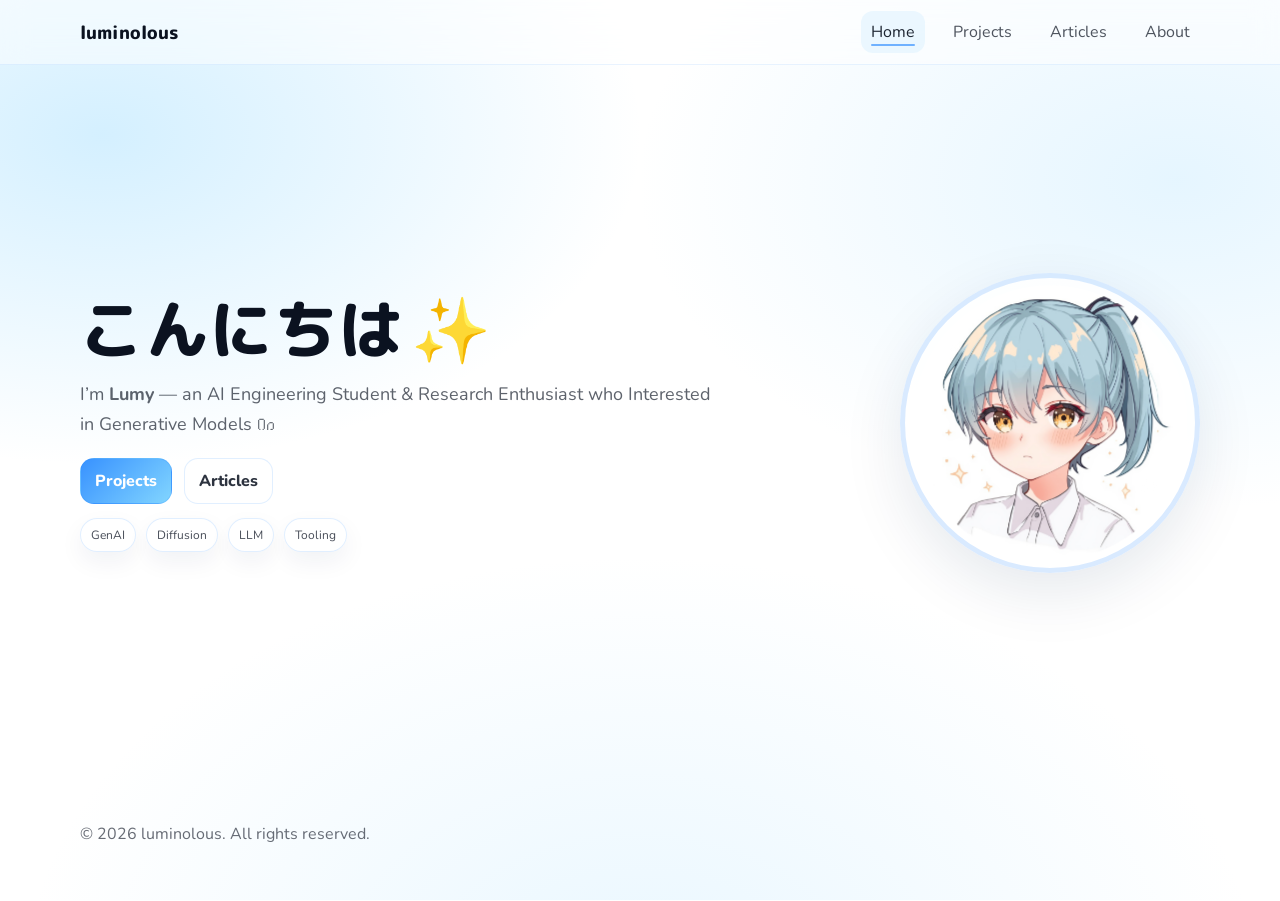
<file: index.html>
<!doctype html>
<html lang="id">
<head>
  <meta charset="utf-8" />
  <meta name="viewport" content="width=device-width,initial-scale=1" />
  <title>luminolous</title>
  <meta name="description" content="Portfolio: Projects, Articles, About." />

  <!-- Fonts (cheerful + rounded) -->
  <link rel="preconnect" href="https://fonts.googleapis.com" />
  <link rel="preconnect" href="https://fonts.gstatic.com" crossorigin />
  <link href="https://fonts.googleapis.com/css2?family=Nunito:wght@400;600;700;800&family=M+PLUS+Rounded+1c:wght@400;500;700;800&display=swap" rel="stylesheet" />
  <!-- Google Fonts via <link> is the intended usage; preconnect helps performance -->
  <!-- refs: Google Fonts docs + best practices -->

  <link rel="icon" href="favicon.ico" sizes="any">
  <link rel="icon" type="image/png" sizes="48x48" href="./assets/img/photo-profile.jpg">
  <link rel="apple-touch-icon" sizes="180x180" href="apple-touch-icon.png">

  <link rel="stylesheet" href="./assets/css/styles.css" />
</head>

<body class="page page-home">
  <!-- <a class="skip-link" href="#main">Skip to content</a> -->

  <header class="topbar">
    <div class="container topbar-inner">
      <a class="brand" href="./" data-nav>
        <!-- <span class="brand-dot" aria-hidden="true"></span> -->
        <span class="brand-text">luminolous</span>
      </a>

      <nav class="nav">
        <a class="nav-link" href="./" data-nav>Home</a>
        <a class="nav-link" href="./projects/" data-nav>Projects</a>
        <a class="nav-link" href="./articles/" data-nav>Articles</a>
        <a class="nav-link" href="./about/" data-nav>About</a>
        <!-- <a class="nav-link nav-link-ghost" href="https://github.com/your-username" target="_blank" rel="noreferrer">
          Repo
          <span class="ext" aria-hidden="true">↗</span>
        </a> -->
      </nav>
    </div>
  </header>

  <main id="main" class="container">
    <!-- Hero -->
    <section class="hero">
      <div class="hero-left">
        <!-- <p class="kicker">HOME</p> -->
        <h1 class="hero-title">
            こんにちは<span class="sparkle" aria-hidden="true">✨</span>
        </h1>
        <p class="hero-subtitle">
          I’m <b>Lumy</b> — an AI Engineering Student & Research Enthusiast who Interested in Generative Models Ი𐑼
        </p>

        <div class="hero-actions">
          <a class="btn btn-primary" href="./projects/" data-nav>Projects</a>
          <a class="btn btn-soft" href="./articles/" data-nav>Articles</a>
          <!-- <a class="btn btn-soft" href="./about/" data-nav>About Me</a> -->
        </div>

        <div class="hero-badges">
          <span class="badge">GenAI</span>
          <span class="badge">Diffusion</span>
          <span class="badge">LLM</span>
          <span class="badge">Tooling</span>
        </div>
      </div>

      <div class="hero-right">
        <div class="avatar-wrap" aria-label="Profile photo">
          <img class="avatar" src="./assets/img/photo-profile.jpg" alt="Photo of Lumy" />
          <div class="avatar-ring" aria-hidden="true"></div>
          <div class="avatar-sparkle" aria-hidden="true"></div>
        </div>
      </div>
    </section>

    <!-- <section class="divider"></section> -->

    <!-- Overview -->
    <!-- <section class="section">
    <div class="section-head">
        <h2 class="section-title">Overview Projects & Articles</h2>
        <p class="section-desc">A quick peek.</p>
    </div>

    <div class="overview-stack">
        <div class="panel">
        <div class="panel-head">
            <h3 class="panel-title">Projects</h3>
            <a class="link link-cta" href="./projects.html" data-nav>
            View more <span aria-hidden="true">→</span>
            </a>
        </div>
        <div id="homeProjects" class="cards-grid cards-grid-1" aria-live="polite"></div>
        </div>

        <div class="panel">
        <div class="panel-head">
            <h3 class="panel-title">Articles</h3>
            <a class="link link-cta" href="./articles.html" data-nav>
            View more <span aria-hidden="true">→</span>
            </a>
        </div>
        <div id="homeArticles" class="cards-grid cards-grid-1" aria-live="polite"></div>
        </div>
    </div>
    </section> -->

    <footer class="footer">
      <p>© <span id="year"></span> luminolous. All rights reserved.</p>
    </footer>
  </main>

  <script src="./assets/js/data.js"></script>
  <script src="./assets/js/main.js"></script>
</body>
</html>
</file>
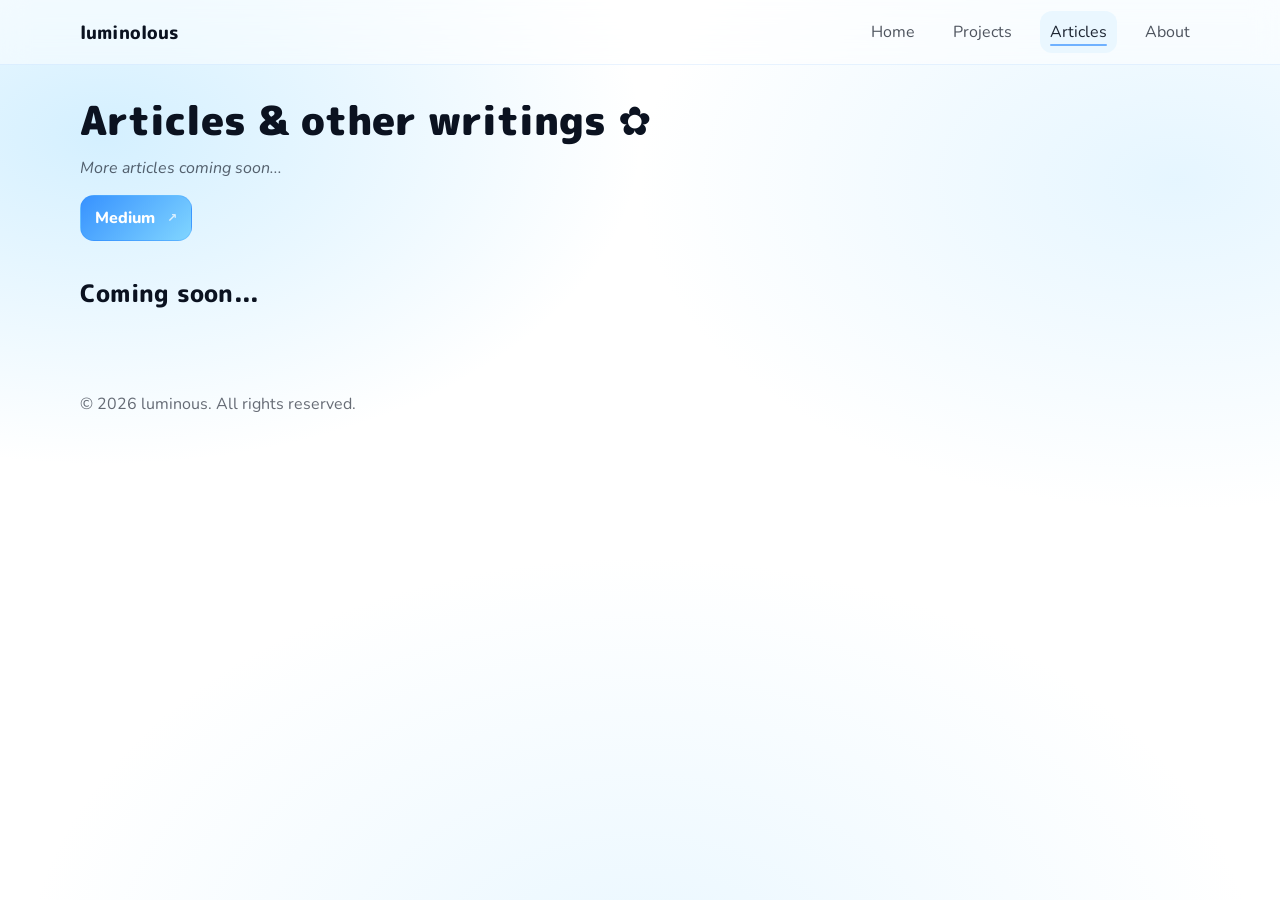
<file: articles/index.html>
<!doctype html>
<html lang="id">
<head>
  <meta charset="utf-8" />
  <meta name="viewport" content="width=device-width,initial-scale=1" />
  <title>luminolous</title>
  <meta name="description" content="Articles / blog posts." />

  <link rel="preconnect" href="https://fonts.googleapis.com" />
  <link rel="preconnect" href="https://fonts.gstatic.com" crossorigin />
  <link href="https://fonts.googleapis.com/css2?family=Nunito:wght@400;600;700;800&family=M+PLUS+Rounded+1c:wght@400;500;700;800&display=swap" rel="stylesheet" />

  <link rel="icon" href="favicon.ico" sizes="any">
  <link rel="icon" type="image/png" sizes="48x48" href="../assets/img/photo-profile.jpg">
  <link rel="apple-touch-icon" sizes="180x180" href="apple-touch-icon.png">

  <link rel="stylesheet" href="../assets/css/styles.css" />
</head>

<body class="page">
  <a class="skip-link" href="#main">Skip to content</a>

  <header class="topbar">
    <div class="container topbar-inner">
      <a class="brand" href="../" data-nav>
        <!-- <span class="brand-dot" aria-hidden="true"></span> -->
        <span class="brand-text">luminolous</span>
      </a>

      <nav class="nav">
        <a class="nav-link" href="../" data-nav>Home</a>
        <a class="nav-link" href="../projects/" data-nav>Projects</a>
        <a class="nav-link" href="../articles/" data-nav>Articles</a>
        <a class="nav-link" href="../about/" data-nav>About</a>
        <!-- <a class="nav-link nav-link-ghost" href="https://github.com/your-username" target="_blank" rel="noreferrer">
          Repo <span class="ext" aria-hidden="true">↗</span>
        </a> -->
      </nav>
    </div>
  </header>

  <main id="main" class="container">
    <section class="page-head">
      <!-- <p class="kicker">ARTICLES</p> -->
      <h1 class="page-title">Articles & other writings ✿</h1>
      <p class="page-subtitle"><i>More articles coming soon...</i></p>

      <div class="page-actions">
        <!-- Ganti URL blogHubUrl di assets/js/data.js -->
        <a id="blogHubBtn" class="btn btn-primary" href="#" target="_blank" rel="noreferrer">
          Medium <span class="ext" aria-hidden="true">↗</span>
        </a>
      </div>
    </section>

    <section class="section">
      <div class="section-head">
        <h2 class="section-title">Coming soon...</h2>
        <!-- <p class="section-desc">Click to open the original article page.</p> -->
      </div>

      <div id="articleList" class="list" aria-live="polite"></div>
    </section>

    <footer class="footer">
      <p>© <span id="year"></span> luminous. All rights reserved.</p>
    </footer>
  </main>

  <script src="../assets/js/data.js"></script>
  <script src="../assets/js/main.js"></script>
</body>
</html>
</file>
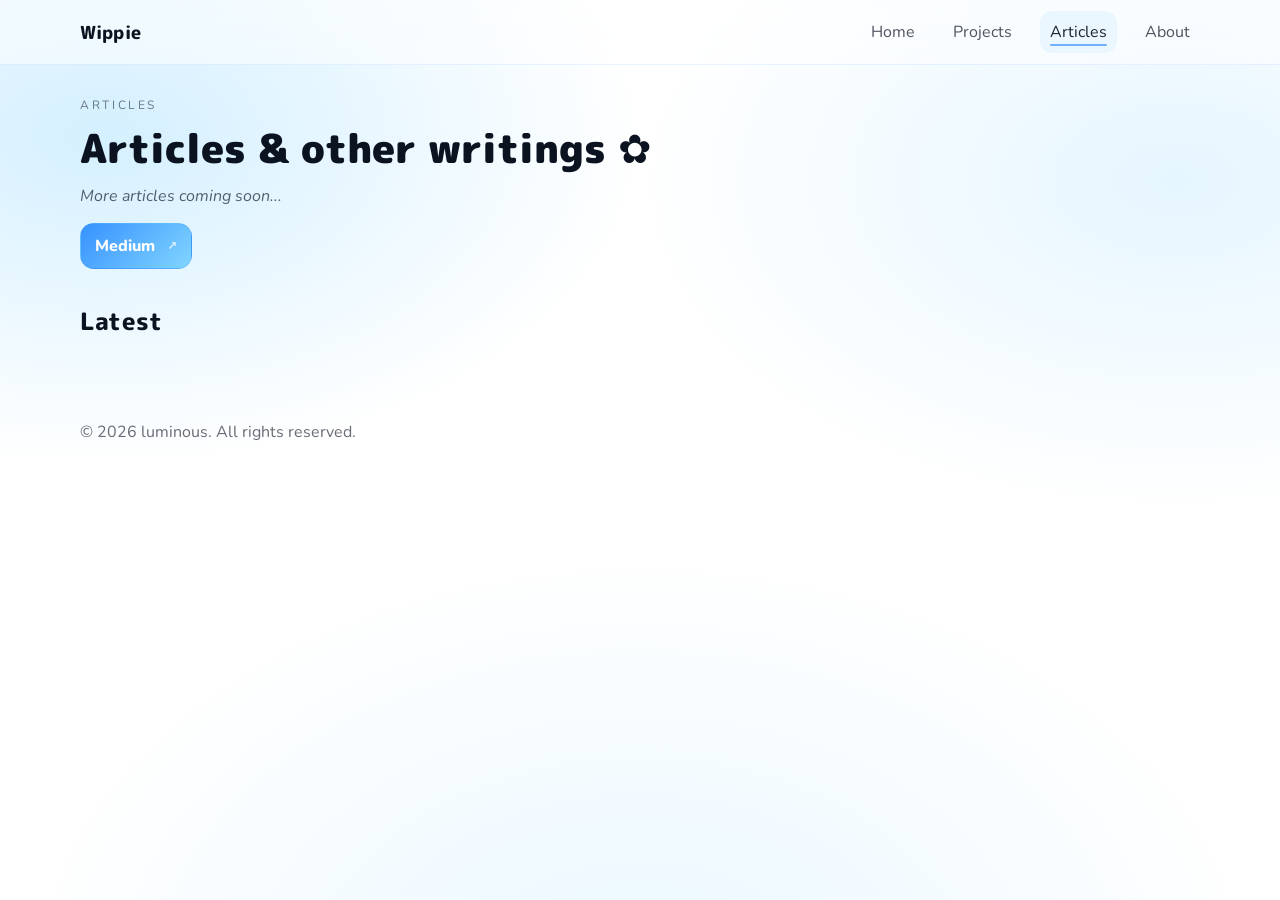
<file: articles.html>
<!doctype html>
<html lang="id">
<head>
  <meta charset="utf-8" />
  <meta name="viewport" content="width=device-width,initial-scale=1" />
  <title>Lumy • Articles</title>
  <meta name="description" content="Articles / blog posts." />

  <link rel="preconnect" href="https://fonts.googleapis.com" />
  <link rel="preconnect" href="https://fonts.gstatic.com" crossorigin />
  <link href="https://fonts.googleapis.com/css2?family=Nunito:wght@400;600;700;800&family=M+PLUS+Rounded+1c:wght@400;500;700;800&display=swap" rel="stylesheet" />

  <link rel="stylesheet" href="./assets/css/styles.css" />
</head>

<body class="page">
  <a class="skip-link" href="#main">Skip to content</a>

  <header class="topbar">
    <div class="container topbar-inner">
      <a class="brand" href="./index.html" data-nav>
        <!-- <span class="brand-dot" aria-hidden="true"></span> -->
        <span class="brand-text">Wippie</span>
      </a>

      <nav class="nav">
        <a class="nav-link" href="./index.html" data-nav>Home</a>
        <a class="nav-link" href="./projects.html" data-nav>Projects</a>
        <a class="nav-link" href="./articles.html" data-nav>Articles</a>
        <a class="nav-link" href="./about.html" data-nav>About</a>
        <!-- <a class="nav-link nav-link-ghost" href="https://github.com/your-username" target="_blank" rel="noreferrer">
          Repo <span class="ext" aria-hidden="true">↗</span>
        </a> -->
      </nav>
    </div>
  </header>

  <main id="main" class="container">
    <section class="page-head">
      <p class="kicker">ARTICLES</p>
      <h1 class="page-title">Articles & other writings ✿</h1>
      <p class="page-subtitle"><i>More articles coming soon...</i></p>

      <div class="page-actions">
        <!-- Ganti URL blogHubUrl di assets/js/data.js -->
        <a id="blogHubBtn" class="btn btn-primary" href="#" target="_blank" rel="noreferrer">
          Medium <span class="ext" aria-hidden="true">↗</span>
        </a>
      </div>
    </section>

    <section class="section">
      <div class="section-head">
        <h2 class="section-title">Latest</h2>
        <!-- <p class="section-desc">Click to open the original article page.</p> -->
      </div>

      <div id="articleList" class="list" aria-live="polite"></div>
    </section>

    <footer class="footer">
      <p>© <span id="year"></span> luminous. All rights reserved.</p>
    </footer>
  </main>

  <script src="./assets/js/data.js"></script>
  <script src="./assets/js/main.js"></script>
</body>
</html>
</file>
<file: assets/css/styles.css>
/* -----------------------------
   Base
------------------------------ */
:root{
  --bg: #ffffff;
  --ink: #0b1220;
  --muted: rgba(11, 18, 32, .66);

  --sky-50: #f2fbff;
  --sky-100: #e6f6ff;
  --sky-200: #cfeeff;
  --sky-300: #b6e4ff;
  --sky-400: #84d3ff;

  --card: rgba(255,255,255,.78);
  --stroke: rgba(45, 140, 255, .14);
  --shadow: 0 20px 60px rgba(10, 40, 80, .10);
  --shadow-soft: 0 10px 30px rgba(10, 40, 80, .10);

  --r-lg: 22px;
  --r-md: 16px;
  --r-sm: 12px;

  --ease: cubic-bezier(.2,.9,.2,1);
  --dur-1: 160ms;
  --dur-2: 260ms;
  --dur-3: 520ms;

  --font-ui: "Nunito", system-ui, -apple-system, Segoe UI, Roboto, Arial, sans-serif;
  --font-round: "M PLUS Rounded 1c", "Nunito", system-ui, sans-serif;
}

*{ box-sizing: border-box; }
html, body{ height: 100%; }

body{
  margin: 0;
  font-family: var(--font-ui);
  color: var(--ink);
  background: var(--bg);
  overflow-x: hidden;

  /* soft sky blue gradient like your screenshot */
  background:
    radial-gradient(900px 550px at 8% 15%, rgba(132, 211, 255, .35), transparent 60%),
    radial-gradient(900px 550px at 92% 20%, rgba(182, 228, 255, .35), transparent 60%),
    radial-gradient(1000px 700px at 50% 110%, rgba(182, 228, 255, .30), transparent 62%),
    linear-gradient(180deg, #fff, #fff);

  background-attachment: fixed
}

/* Fixed background layer (never cut) */
/* body::before{
  content:"";
  position: fixed;
  inset: 0;
  z-index: -1;
  pointer-events: none;

  background:
    radial-gradient(900px 550px at 8% 15%, rgba(132, 211, 255, .35), transparent 60%),
    radial-gradient(900px 550px at 92% 20%, rgba(182, 228, 255, .35), transparent 60%),
    radial-gradient(1000px 700px at 50% 110%, rgba(182, 228, 255, .30), transparent 62%),
    linear-gradient(180deg, #fff, #fff);
} */

a{ color: inherit; }
img{ max-width: 100%; display: block; }

.container{
  width: min(1120px, calc(100% - 40px));
  margin: 0 auto;
}

.skip-link{
  position: absolute;
  left: -999px;
  top: 12px;
  padding: 10px 12px;
  border-radius: 12px;
  background: white;
  box-shadow: var(--shadow-soft);
  z-index: 999;
}
.skip-link:focus{ left: 12px; }

.kicker{
  letter-spacing: .22em;
  text-transform: uppercase;
  font-size: 12px;
  color: rgba(11, 18, 32, .55);
  margin: 0 0 12px 0;
}

/* -----------------------------
   Topbar / Nav
------------------------------ */
.topbar{
  position: sticky;
  top: 0;
  z-index: 50;
  -webkit-backdrop-filter: blur(14px);
  backdrop-filter: blur(14px);
  background: rgba(255,255,255,.48); /* lebih transparan */
  border-bottom: 1px solid rgba(45, 140, 255, .10);
}

.topbar-inner{
  display: flex;
  align-items: center;
  justify-content: space-between;
  height: 64px;
}

.brand{
  display: inline-flex;
  align-items: center;
  gap: 10px;
  text-decoration: none;
  font-family: var(--font-round);
  font-weight: 800;
  letter-spacing: .01em;
}
.brand-dot{
  width: 18px; height: 18px;
  border-radius: 99px;
  background: radial-gradient(circle at 30% 30%, #2d8cff, #7bd3ff);
  box-shadow: 0 10px 24px rgba(45, 140, 255, .22);
}
.brand-text{ font-size: 18px; }

.nav{
  display: flex;
  align-items: center;
  gap: 18px;
}
.nav-link{
  position: relative;
  text-decoration: none;
  padding: 10px 10px;
  border-radius: 12px;
  color: rgba(11,18,32,.72);
  transition: transform var(--dur-1) var(--ease),
              background var(--dur-1) var(--ease),
              color var(--dur-1) var(--ease);
}
.nav-link::after{
  content:"";
  position:absolute;
  left:10px; right:10px;
  bottom:7px;
  height:2px;
  border-radius: 999px;
  background: rgba(45, 140, 255, .72);
  transform: scaleX(0);
  transform-origin: left;
  transition: transform var(--dur-2) var(--ease);
  opacity: .9;
}
.nav-link:hover{
  color: rgba(11,18,32,.92);
  background: rgba(230, 246, 255, .7);
  transform: translateY(-1px);
}
.nav-link:hover::after{ transform: scaleX(1); }

.nav-link.is-active{
  color: rgba(11,18,32,.92);
  background: rgba(230, 246, 255, .8);
}
.nav-link.is-active::after{ transform: scaleX(1); }

.nav-link-ghost{
  border: 1px solid rgba(45, 140, 255, .16);
  background: rgba(255,255,255,.55);
}
.ext{ margin-left: 4px; font-size: 12px; opacity: .75; }

/* -----------------------------
   Hero
------------------------------ */
.hero{
  padding: 46px 0 18px;
  display: grid;
  grid-template-columns: 1.3fr .9fr;
  gap: 28px;
  align-items: center;
}
.hero-title{
  margin: 0;
  font-family: var(--font-round);
  font-weight: 800;
  font-size: clamp(34px, 4vw, 46px);
  line-height: 1.1;
  letter-spacing: .01em;
}
.hero-subtitle{
  margin: 14px 0 0;
  color: var(--muted);
  font-size: 16px;
  line-height: 1.65;
  max-width: 56ch;
}

.hero-actions{
  margin-top: 18px;
  display: flex;
  gap: 12px;
  flex-wrap: wrap;
}

.hero-badges{
  margin-top: 14px;
  display: flex;
  gap: 10px;
  flex-wrap: wrap;
}

.badge{
  padding: 8px 10px;
  border-radius: 999px;
  font-size: 12px;
  color: rgba(11,18,32,.75);
  background: rgba(255,255,255,.72);
  border: 1px solid rgba(45, 140, 255, .14);
  box-shadow: 0 10px 25px rgba(10, 40, 80, .06);
}

/* Avatar */
.hero-right{
  display: grid;
  gap: 14px;
  justify-items: end;
}
.avatar-wrap{
  width: clamp(360px, 48vw, 480px);
  aspect-ratio: 1/1;
  border-radius: 999px;
  position: relative;

  padding: 10px;
  background: rgba(255,255,255,.85);
  border: 5px solid rgba(45,140,255,.18);

  box-shadow: var(--shadow);
  overflow: hidden;
}
.avatar{
  width: 100%;
  height: 100%;
  object-fit: cover;
  border-radius: 999px;
  transform: none;
  transform: scale(1.02);
  animation: popIn var(--dur-3) var(--ease) both;
}
.avatar-ring{
  position: absolute; inset: -12px;
  border-radius: 999px;
  border: 2px solid rgba(132, 211, 255, .55);
  pointer-events: none;
  inset: -16px; 
  border-width: 3px;
}
.avatar-sparkle{
  position: absolute;
  inset: 0;
  background:
    radial-gradient(12px 12px at 18% 24%, rgba(255,255,255,.9), transparent 60%),
    radial-gradient(10px 10px at 78% 18%, rgba(255,255,255,.85), transparent 60%),
    radial-gradient(14px 14px at 84% 72%, rgba(255,255,255,.8), transparent 60%);
  opacity: .55;
  pointer-events: none;
}

@keyframes popIn{
  0% { transform: scale(.86); opacity: 0; }
  100% { transform: scale(1.02); opacity: 1; }
}

.mini-card{
  width: min(340px, 88vw);
  padding: 14px 16px;
  border-radius: var(--r-lg);
  background: var(--card);
  border: 1px solid rgba(45, 140, 255, .14);
  box-shadow: var(--shadow-soft);
}
.mini-title{
  margin: 0;
  font-weight: 800;
  font-family: var(--font-round);
}
.mini-text{
  margin: 6px 0 0;
  color: var(--muted);
  line-height: 1.55;
}

/* =============================
   HOME only: hero bigger + centered
============================= */
.page-home #main{
  /* biar konten bisa “ketengah” secara vertikal */
  min-height: calc(100vh - 64px);
  min-height: calc(100svh - 64px); /* fallback modern mobile */
  display: flex;
  flex-direction: column;
}

.page-home .hero{
  flex: 1;
  padding: 0;                 /* override padding hero default */
  align-content: center;      /* center isi grid secara vertikal */
  gap: 36px;
}

/* besarkan elemen hero */
.page-home .hero-title{
  font-size: clamp(42px, 5vw, 64px);
}

.page-home .hero-subtitle{
  font-size: 18px;
  line-height: 1.7;
  max-width: 62ch;
}

.page-home .avatar-wrap{
  width: min(300px, 62vw);
}

/* footer tetap di bawah */
.page-home .footer{
  margin-top: auto;
}

/* -----------------------------
   Sections / Panels
------------------------------ */
.section{ padding: 22px 0 26px; }
.section-head{
  display: flex;
  align-items: baseline;
  justify-content: space-between;
  gap: 16px;
  flex-wrap: wrap;
  margin-bottom: 14px;
}
.section-title{
  margin: 0;
  font-family: var(--font-round);
  font-weight: 800;
  letter-spacing: .01em;
}
.section-desc{
  margin: 0;
  color: var(--muted);
}

.divider{
  height: 1px;
  background: linear-gradient(90deg, transparent, rgba(45,140,255,.18), transparent);
  margin: 22px 0;
}

.overview-grid{
  display: grid;
  grid-template-columns: 1fr 1fr;
  gap: 16px;
}

/* Home overview: stacked (Projects then Articles) */
.overview-stack{
  display: grid;
  gap: 16px;
}

/* Force 1 card per row (for Articles preview) */
.cards-grid-1{
  grid-template-columns: 1fr !important;
}

.panel{
  padding: 16px;
  border-radius: var(--r-lg);
  background: var(--card);
  border: 1px solid rgba(45, 140, 255, .14);
  box-shadow: var(--shadow-soft);
}
.panel-head{
  display: flex;
  justify-content: space-between;
  align-items: center;
  gap: 10px;
  margin-bottom: 12px;
}
.panel-title{
  margin: 0;
  font-family: var(--font-round);
  font-weight: 800;
}
.link{
  text-decoration: none;
  position: relative;
  transition: transform var(--dur-1) var(--ease), color var(--dur-1) var(--ease);
}
.link::after{
  content:"";
  position:absolute;
  left:0; bottom:-3px;
  width:100%; height:2px;
  border-radius: 999px;
  background: currentColor;
  opacity: .65;
  transform: scaleX(0);
  transform-origin: left;
  transition: transform var(--dur-2) var(--ease);
}
.link:hover{
  transform: translateY(-1px);
}
.link:hover::after{
  transform: scaleX(1);
}
.link-cta{ color: rgba(45, 140, 255, .95); font-weight: 800; }

.cards-grid{
  display: grid;
  grid-template-columns: repeat(3, minmax(0, 1fr));
  gap: 12px;
}

.card{
  position: relative;
  padding: 14px 14px 12px;
  border-radius: var(--r-lg);
  background: rgba(255,255,255,.75);
  border: 1px solid rgba(45, 140, 255, .12);
  box-shadow: 0 10px 22px rgba(10, 40, 80, .08);
  transition: transform var(--dur-2) var(--ease), box-shadow var(--dur-2) var(--ease);
}
.card:hover{
  transform: translateY(-3px);
  box-shadow: var(--shadow);
}
.card-title{
  margin: 0;
  font-family: var(--font-round);
  font-weight: 800;
  line-height: 1.25;
}
.card-desc{
  margin: 6px 0 0;
  color: var(--muted);
  font-size: 13px;
  line-height: 1.55;
}
.card-meta{
  margin-top: 10px;
  display: flex;
  justify-content: space-between;
  gap: 10px;
  align-items: center;
  font-size: 12px;
  color: rgba(11,18,32,.60);
}
.pill{
  padding: 6px 9px;
  border-radius: 999px;
  background: rgba(230, 246, 255, .75);
  border: 1px solid rgba(45, 140, 255, .12);
}

/* -----------------------------
   Buttons / Inputs
------------------------------ */
.btn{
  display: inline-flex;
  align-items: center;
  justify-content: center;
  gap: 8px;
  padding: 11px 14px;
  border-radius: 14px;
  text-decoration: none;
  font-weight: 800;
  border: 1px solid rgba(45, 140, 255, .14);
  transition: transform var(--dur-1) var(--ease),
              box-shadow var(--dur-2) var(--ease),
              background var(--dur-2) var(--ease);
}
.btn:hover{ transform: translateY(-1px); box-shadow: var(--shadow-soft); }
.btn-primary{
  background: linear-gradient(135deg, rgba(45, 140, 255, .95), rgba(123, 211, 255, .95));
  color: white;
  border-color: rgba(45, 140, 255, .22);
}
.btn-soft{
  background: rgba(255,255,255,.76);
  color: rgba(11,18,32,.86);
}

.controls{
  display: flex;
  align-items: center;
  justify-content: space-between;
  gap: 12px;
  flex-wrap: wrap;
  padding: 10px 0 8px;
}

.chips{
  display: flex;
  gap: 8px;
  flex-wrap: wrap;
}
.chip{
  padding: 9px 12px;
  border-radius: 999px;
  border: 1px solid rgba(45, 140, 255, .14);
  background: rgba(255,255,255,.75);
  color: rgba(11,18,32,.70);
  font-weight: 800;
  cursor: pointer;
  transition: transform var(--dur-1) var(--ease), background var(--dur-1) var(--ease);
}
.chip:hover{ transform: translateY(-1px); background: rgba(230, 246, 255, .75); }
.chip.is-active{
  background: rgba(230, 246, 255, .95);
  color: rgba(11,18,32,.90);
}
/* Icon-only chips (GitHub / HuggingFace / Kaggle / dll) */
.chip--icon{
  width: 44px;
  height: 44px;
  padding: 0;
}
.chip--icon img,
.chip--icon svg{
  width: 18px;
  height: 18px;
  display: block;
  opacity: .88;
}
.chip--icon:hover img,
.chip--icon:hover svg{ opacity: 1; }

.sort{
  display: flex;
  align-items: center;
  gap: 10px;
}
.sort-label{ color: rgba(11,18,32,.65); font-weight: 800; }
.select{
  padding: 10px 12px;
  border-radius: 14px;
  border: 1px solid rgba(45, 140, 255, .16);
  background: rgba(255,255,255,.75);
  font-weight: 800;
  color: rgba(11,18,32,.85);
}

/* -------- Sort dropdown (menu-like) -------- */
.dd{ position: relative; }

.dd-btn{
  display: inline-flex;
  align-items: center;
  gap: 10px;
  padding: 10px 14px;
  border-radius: 999px;
  border: 1px solid rgba(45, 140, 255, .16);
  background: rgba(255,255,255,.72);
  box-shadow: 0 10px 22px rgba(10, 40, 80, .08);
  font-weight: 900;
  color: rgba(11,18,32,.82);
  cursor: pointer;
  transition: transform var(--dur-1) var(--ease),
              background var(--dur-1) var(--ease);
}
.dd-btn:hover{
  transform: translateY(-1px);
  background: rgba(230, 246, 255, .78);
}
.dd-btn:focus-visible{
  outline: 3px solid rgba(132, 211, 255, .55);
  outline-offset: 2px;
}
.dd-caret{ opacity: .8; font-size: 12px; }

.dd-pop{
  position: absolute;
  top: calc(100% + 10px);
  right: 0;
  min-width: 220px;
  padding: 10px;
  border-radius: 18px;
  background: rgba(255,255,255,.92);
  border: 1px solid rgba(45, 140, 255, .14);
  box-shadow: 0 24px 70px rgba(10, 40, 80, .14);
  display: grid;
  gap: 6px;
  z-index: 20;
}

.dd-item{
  width: 100%;
  text-align: left;
  padding: 10px 10px;
  border-radius: 12px;
  border: 0;
  background: transparent;
  font-family: var(--font-round);
  font-weight: 900;
  font-size: 14px;
  color: rgba(11,18,32,.86);
  cursor: pointer;
  transition: background var(--dur-1) var(--ease), transform var(--dur-1) var(--ease);
}
.dd-item:hover{
  background: rgba(230, 246, 255, .9);
  transform: translateY(-1px);
}
.dd-item:focus-visible{
  outline: 3px solid rgba(132, 211, 255, .55);
  outline-offset: 2px;
}
.dd-item[aria-selected="true"]{
  background: rgba(230, 246, 255, .95);
}

/* -----------------------------
   Page headings
------------------------------ */
.page-head{
  padding: 32px 0 12px;
}
.page-title{
  margin: 0;
  font-family: var(--font-round);
  font-weight: 900;
  font-size: clamp(30px, 3.2vw, 40px);
  line-height: 1.15;
}
.page-subtitle{
  margin: 12px 0 0;
  color: var(--muted);
  line-height: 1.65;
  max-width: 70ch;
}
.page-actions{ margin-top: 14px; display: flex; gap: 10px; flex-wrap: wrap; }

/* -----------------------------
   Featured grid
------------------------------ */
.featured-grid{
  display: grid;
  grid-template-columns: repeat(3, minmax(0, 1fr));
  gap: 12px;
}

.featured-grid .card{
  height: clamp(150px, 16vw, 180px);
  display: flex;
  flex-direction: column;
}

/* judul juga bisa dibatasi biar rapi */
.featured-grid .card-title{
  overflow: hidden;

  display: -webkit-box;
  -webkit-box-orient: vertical;
  -webkit-line-clamp: 2;

  line-clamp: 2;
}

/* deskripsi dipotong, ditutup ellipsis */
.featured-grid .card-desc{
  overflow: hidden;

  display: -webkit-box;
  -webkit-box-orient: vertical;
  -webkit-line-clamp: 3;

  line-clamp: 3;
}

/* meta (pill + tanggal) tetap nempel bawah */
.featured-grid .card-meta{
  margin-top: auto;
}

/* -----------------------------
   List rows (Projects / Articles)
------------------------------ */
.list{
  display: grid;
  gap: 12px;
}

.row{
  position: relative;
  display: grid;
  grid-template-columns: 180px 1fr;
  gap: 14px;
  align-items: center;
  padding: 14px;
  border-radius: var(--r-lg);
  background: rgba(255,255,255,.76);
  border: 1px solid rgba(45, 140, 255, .12);
  box-shadow: 0 10px 22px rgba(10, 40, 80, .08);
  transition: transform var(--dur-2) var(--ease), box-shadow var(--dur-2) var(--ease);
}

.row:hover{ transform: translateY(-3px); box-shadow: var(--shadow); }

.row-media{
  width: 100%;
  aspect-ratio: 4/3;
  border-radius: 16px;
  overflow: hidden;
  border: 1px solid rgba(45, 140, 255, .14);
  background:
    radial-gradient(120px 90px at 20% 20%, rgba(132, 211, 255, .35), transparent 60%),
    linear-gradient(135deg, rgba(230,246,255,.9), rgba(255,255,255,.9));
}
.row-media img{
  width: 100%;
  height: 100%;
  object-fit: cover;
}
.row-main{ min-width: 0; }

.row-top{
  display: flex;
  align-items: flex-start;
  justify-content: space-between;
  gap: 12px;
  margin-bottom: 2px;
}

.row-date{
  display: inline-flex;
  align-items: center;
  padding: 10px 10px;
  border-radius: 14px;
  background: rgba(230, 246, 255, .75);
  border: 1px solid rgba(45, 140, 255, .12);
  min-width: 96px;
  justify-content: center;
  color: rgba(11,18,32,.62);
  font-weight: 900;
  white-space: nowrap;
}

/* on small screens, let date drop below title if needed */
@media (max-width: 560px){
  .row-top{ flex-direction: column; align-items: flex-start; }
  .row-date{ min-width: auto; }
}

.row-title{
  margin: 0;
  font-family: var(--font-round);
  font-weight: 900;
  display: flex;
  align-items: center;
  gap: 8px;
  line-height: 1.15;
}
.star{
  width: 18px;
  height: 18px;
  display: inline-block;
}
.row-desc{
  margin: 0;
  color: var(--muted);
  line-height: 1.55;
}
.tags{
  margin-top: 6px;
  display: flex;
  gap: 8px;
  flex-wrap: wrap;
}
.tag{
  padding: 6px 9px;
  border-radius: 999px;
  border: 1px solid rgba(45, 140, 255, .12);
  background: rgba(230, 246, 255, .7);
  color: rgba(11,18,32,.72);
  font-size: 12px;
  font-weight: 800;
}

.links{
  margin-top: 6px;
  display: flex;
  gap: 12px;
  flex-wrap: wrap;
}
.link-pill{
  display: inline-flex;
  align-items: center;
  gap: 8px;
  padding: 8px 10px;
  border-radius: 999px;
  border: 1px solid rgba(45, 140, 255, .14);
  background: rgba(255,255,255,.75);
  text-decoration: none;
  font-weight: 900;
  color: rgba(11,18,32,.82);
  transition: transform var(--dur-1) var(--ease), background var(--dur-1) var(--ease);
}
.link-pill:hover{
  transform: translateY(-1px);
  background: rgba(230, 246, 255, .75);
}
.ico{
  width: 16px;
  height: 16px;
  display: inline-block;
}
/* .row-side{
  text-align: right;
  color: rgba(11,18,32,.62);
  font-weight: 900;
} */
.row-date{
  display: inline-block;
  padding: 10px 10px;
  border-radius: 14px;
  background: rgba(230, 246, 255, .75);
  border: 1px solid rgba(45, 140, 255, .12);
  min-width: 96px;
}

/* -----------------------------
   About
------------------------------ */
.timeline{
  display: grid;
  gap: 12px;
}
.t-item{
  display: grid;
  grid-template-columns: 20px 1fr;
  gap: 12px;
  align-items: start;
}
.t-dot{
  width: 14px;
  height: 14px;
  border-radius: 999px;
  margin-top: 18px;
  background: radial-gradient(circle at 30% 30%, #2d8cff, #7bd3ff);
  box-shadow: 0 12px 26px rgba(45, 140, 255, .18);
}
.t-card{
  padding: 14px;
  border-radius: var(--r-lg);
  background: rgba(255,255,255,.76);
  border: 1px solid rgba(45, 140, 255, .12);
  box-shadow: 0 10px 22px rgba(10, 40, 80, .08);
}
.t-top{
  display: flex;
  justify-content: space-between;
  gap: 10px;
  flex-wrap: wrap;
  align-items: baseline;
}
.t-title{
  margin: 0;
  font-family: var(--font-round);
  font-weight: 900;
}
.t-time{ color: rgba(11,18,32,.62); font-weight: 900; }
.t-org{ margin: 8px 0 0; color: rgba(11,18,32,.70); font-weight: 800; }
.t-list{ margin: 10px 0 0 18px; color: var(--muted); line-height: 1.6; }
.t-muted{ margin: 10px 0 0; color: var(--muted); line-height: 1.6; }

.cert-grid{
  display: grid;
  grid-template-columns: repeat(2, minmax(0, 1fr));
  gap: 12px;
}
.cert-card{
  display: flex;
  gap: 12px;
  align-items: center;
  padding: 14px;
  border-radius: var(--r-lg);
  background: rgba(255,255,255,.76);
  border: 1px solid rgba(45, 140, 255, .12);
  box-shadow: 0 10px 22px rgba(10, 40, 80, .08);
}
.cert-icon{ font-size: 22px; }
.cert-title{ margin: 0; font-weight: 900; font-family: var(--font-round); }
.cert-sub{ margin: 6px 0 0; color: var(--muted); }

.social-grid{
  display: grid;
  grid-template-columns: repeat(4, minmax(0, 1fr));
  gap: 12px;
}
.social{
  padding: 14px;
  border-radius: var(--r-lg);
  background: rgba(255,255,255,.76);
  border: 1px solid rgba(45, 140, 255, .12);
  box-shadow: 0 10px 22px rgba(10, 40, 80, .08);
  display: flex;
  align-items: center;
  gap: 10px;
  justify-content: center;
  font-weight: 900;
}
.social-ico{ font-size: 18px; }

/* -----------------------------
   Footer
------------------------------ */
.footer{
  padding: 26px 0 40px;
  color: rgba(11,18,32,.62);
}

/* -----------------------------
   Page transitions (soft)
------------------------------ */
.page{
  opacity: 0;
  transform: translateY(8px);
  transition: opacity var(--dur-2) var(--ease), transform var(--dur-2) var(--ease);
}
.page.is-ready{
  opacity: 1;
  transform: translateY(0);
}
.page.is-leaving{
  opacity: 0;
  transform: translateY(10px);
}

/* -----------------------------
   Responsive
------------------------------ */
@media (max-width: 980px){
  .hero{ grid-template-columns: 1fr; }
  .hero-right{ justify-items: start; }
  .overview-grid{ grid-template-columns: 1fr; }
  .cards-grid{ grid-template-columns: repeat(2, minmax(0, 1fr)); }
  .featured-grid{ grid-template-columns: repeat(2, minmax(0, 1fr)); }
  .row{ grid-template-columns: 160px 1fr; }
  .row-side{ text-align: left; }
  .social-grid{ grid-template-columns: repeat(2, minmax(0, 1fr)); }
}

@media (max-width: 560px){
  .nav{ gap: 8px; }
  .cards-grid{ grid-template-columns: 1fr; }
  .featured-grid{ grid-template-columns: 1fr; }
  .row{ grid-template-columns: 1fr; }
  .row-media{ aspect-ratio: 16/9; }
  .cert-grid{ grid-template-columns: 1fr; }
}

/* Respect reduced motion preferences */
@media (prefers-reduced-motion: reduce){
  *{ scroll-behavior: auto !important; }
  .page, .card, .row, .btn, .nav-link, .link, .chip{
    transition: none !important;
    animation: none !important;
  }
}

/* Make sure hidden actually hides the dropdown (override .dd-pop display grid) */
.dd-pop[hidden]{
  display: none !important;
}

/* Smooth list update (filter/sort) */
.list,
.featured-grid{
  transition: opacity var(--dur-2) var(--ease),
              transform var(--dur-2) var(--ease),
              filter var(--dur-2) var(--ease);
}

.is-swapping{
  opacity: 0;
  transform: translateY(8px);
  filter: blur(2px);
}

.link-pill--brand{
  display: inline-flex;
  align-items: center;
  gap: 10px;
}

.link-pill--brand .brand-ico{
  width: 18px;
  height: 18px;
  display: grid;
  place-items: center;
}

.link-pill--brand .brand-ico img,
.link-pill--brand .brand-ico svg{
  width: 18px;
  height: 18px;
  display: block;
}

/* -----------------------------
   Projects: search + counts + compact list
------------------------------ */
.sr-only{
  position:absolute;
  width:1px;
  height:1px;
  padding:0;
  margin:-1px;
  overflow:hidden;
  clip:rect(0,0,0,0);
  white-space:nowrap;
  border:0;
}

.controls-left{
  display:flex;
  flex-direction:column;
  gap:10px;
  flex:1;
  min-width:260px;
}

.search-input{
  width:min(520px, 100%);
  padding:10px 12px;
  border-radius:999px;
  border:1px solid rgba(45, 140, 255, .14);
  background: rgba(255,255,255,.75);
  box-shadow: 0 8px 18px rgba(10, 40, 80, .06);
  font-family: var(--font);
  font-weight: 800;
  color: rgba(11,18,32,.86);
  outline:none;
}
.search-input::placeholder{ color: rgba(11,18,32,.50); font-weight:800; }
.search-input:focus{
  border-color: rgba(45, 140, 255, .24);
  box-shadow: 0 10px 22px rgba(10, 40, 80, .10);
}

/* chip count */
.chip{
  display:inline-flex;
  align-items:center;
  gap:8px;
}
.chip-count{
  display:inline-flex;
  align-items:center;
  justify-content:center;
  min-width: 22px;
  height: 22px;
  padding: 0 8px;
  border-radius: 999px;
  background: rgba(230, 246, 255, .85);
  border: 1px solid rgba(45, 140, 255, .10);
  font-size: 12px;
  font-weight: 900;
  color: rgba(11,18,32,.70);
}

/* center the All Projects list so it feels symmetric */
.list--centered{
  max-width: 980px;
  margin: 0 auto;
}

/* compact "All Projects" rows (no image) */
.row--no-media{ grid-template-columns: 1fr; }
.row--compact{
  padding: 12px 14px;
  gap: 10px;
}
.row--compact:hover{ transform: translateY(-2px); }

.row--compact .row-desc{ margin-top: 6px; }
.row--compact .tags,
.row--compact .links{ margin-top: 5px; }

/* date: plain text at bottom-right */
.row-foot{
  display: flex;
  align-items: center;          /* sejajarkan tinggi icon & teks */
  gap: 12px;
  flex-wrap: wrap;              /* aman kalau layar kecil */
  margin-top: 8px;
}

.row-foot .links{
  margin-top: 0;                /* override, karena links sekarang di foot */
}

.row-date--plain{
  margin-left: auto;            /* dorong tanggal ke kanan */
  font-weight: 900;
  font-size: 12px;
  color: rgba(11,18,32,.55);
  white-space: nowrap;
}

.empty-state{
  padding: 18px 14px;
  border-radius: var(--r-lg);
  border: 1px dashed rgba(45, 140, 255, .22);
  background: rgba(255,255,255,.58);
  color: rgba(11,18,32,.62);
  font-weight: 800;
  text-align: center;
}

/* =============================
   HOME: cute intro animations
   (only on homepage)
============================= */
@media (prefers-reduced-motion: no-preference){

  /* Stagger masuknya elemen kiri (kicker, title, subtitle, buttons, badges) */
  .page-home .hero-left > *{
    opacity: 0;
    transform: translateY(10px);
  }
  .page-home.is-ready .hero-left > *{
    opacity: 1;
    transform: translateY(0);
    transition: opacity 520ms var(--ease), transform 520ms var(--ease);
  }
  .page-home.is-ready .hero-left > :nth-child(1){ transition-delay: 60ms; }  /* HOME */
  .page-home.is-ready .hero-left > :nth-child(2){ transition-delay: 120ms; } /* title */
  .page-home.is-ready .hero-left > :nth-child(3){ transition-delay: 180ms; } /* subtitle */
  .page-home.is-ready .hero-left > :nth-child(4){ transition-delay: 240ms; } /* actions */
  .page-home.is-ready .hero-left > :nth-child(5){ transition-delay: 300ms; } /* badges */

  /* Title pop (tambahan animasi khusus teks besar) */
  .page-home .hero-title{
    transform-origin: left bottom;
  }
  .page-home.is-ready .hero-title{
    animation: homeTitlePop 720ms var(--ease) 80ms both;
  }

  @keyframes homeTitlePop{
    0%   { transform: translateY(8px) scale(.96); opacity: 0; }
    60%  { transform: translateY(0) scale(1.05); opacity: 1; }
    100% { transform: translateY(0) scale(1); }
  }

  /* Sparkle twinkle (emoji ✨) */
  .page-home .hero-title .sparkle{
    display: inline-block;
    margin-left: .12em;
    transform-origin: 50% 50%;
  }
  .page-home.is-ready .hero-title .sparkle{
    animation: sparkleTwinkle 900ms ease-in-out 320ms 3 both;
  }

  @keyframes sparkleTwinkle{
    0%,100% { transform: rotate(0deg) scale(1); filter: drop-shadow(0 0 0 rgba(45,140,255,0)); }
    50%     { transform: rotate(12deg) scale(1.25); filter: drop-shadow(0 12px 18px rgba(45,140,255,.25)); }
  }

  /* Avatar muncul lembut (biar sinkron sama is-ready, bukan langsung) */
  .page-home .avatar-wrap{
    opacity: 0;
    transform: translateY(10px) scale(.96);
  }
  .page-home.is-ready .avatar-wrap{
    opacity: 1;
    transform: translateY(0) scale(1);
    transition: opacity 560ms var(--ease) 260ms, transform 560ms var(--ease) 260ms;
  }

  /* Override anim avatar yang sebelumnya auto-jalan */
  .page-home .avatar{ animation: none; }
  .page-home.is-ready .avatar{
    animation: popIn var(--dur-3) var(--ease) 300ms both;
  }
}

/* prefers-reduced-motion is recommended for accessibility */
 /* :contentReference[oaicite:3]{index=3} */
</file>
